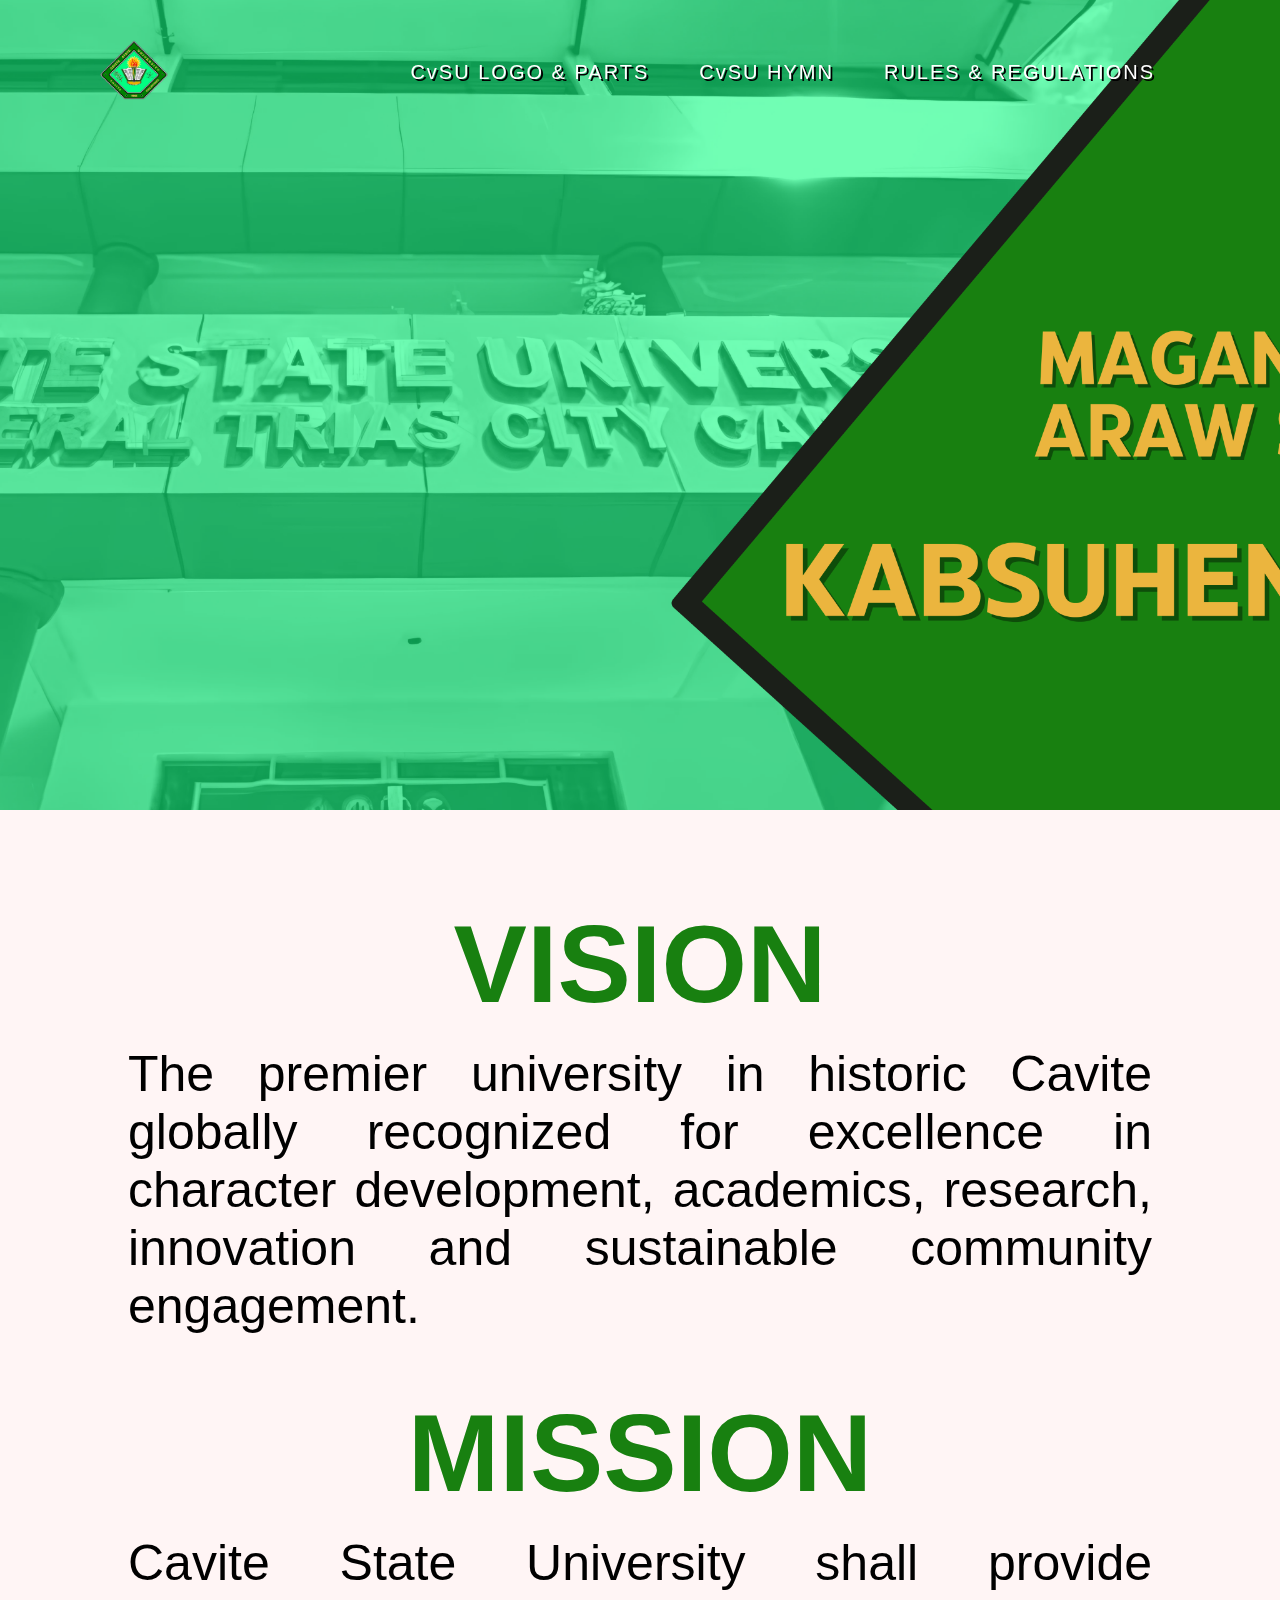
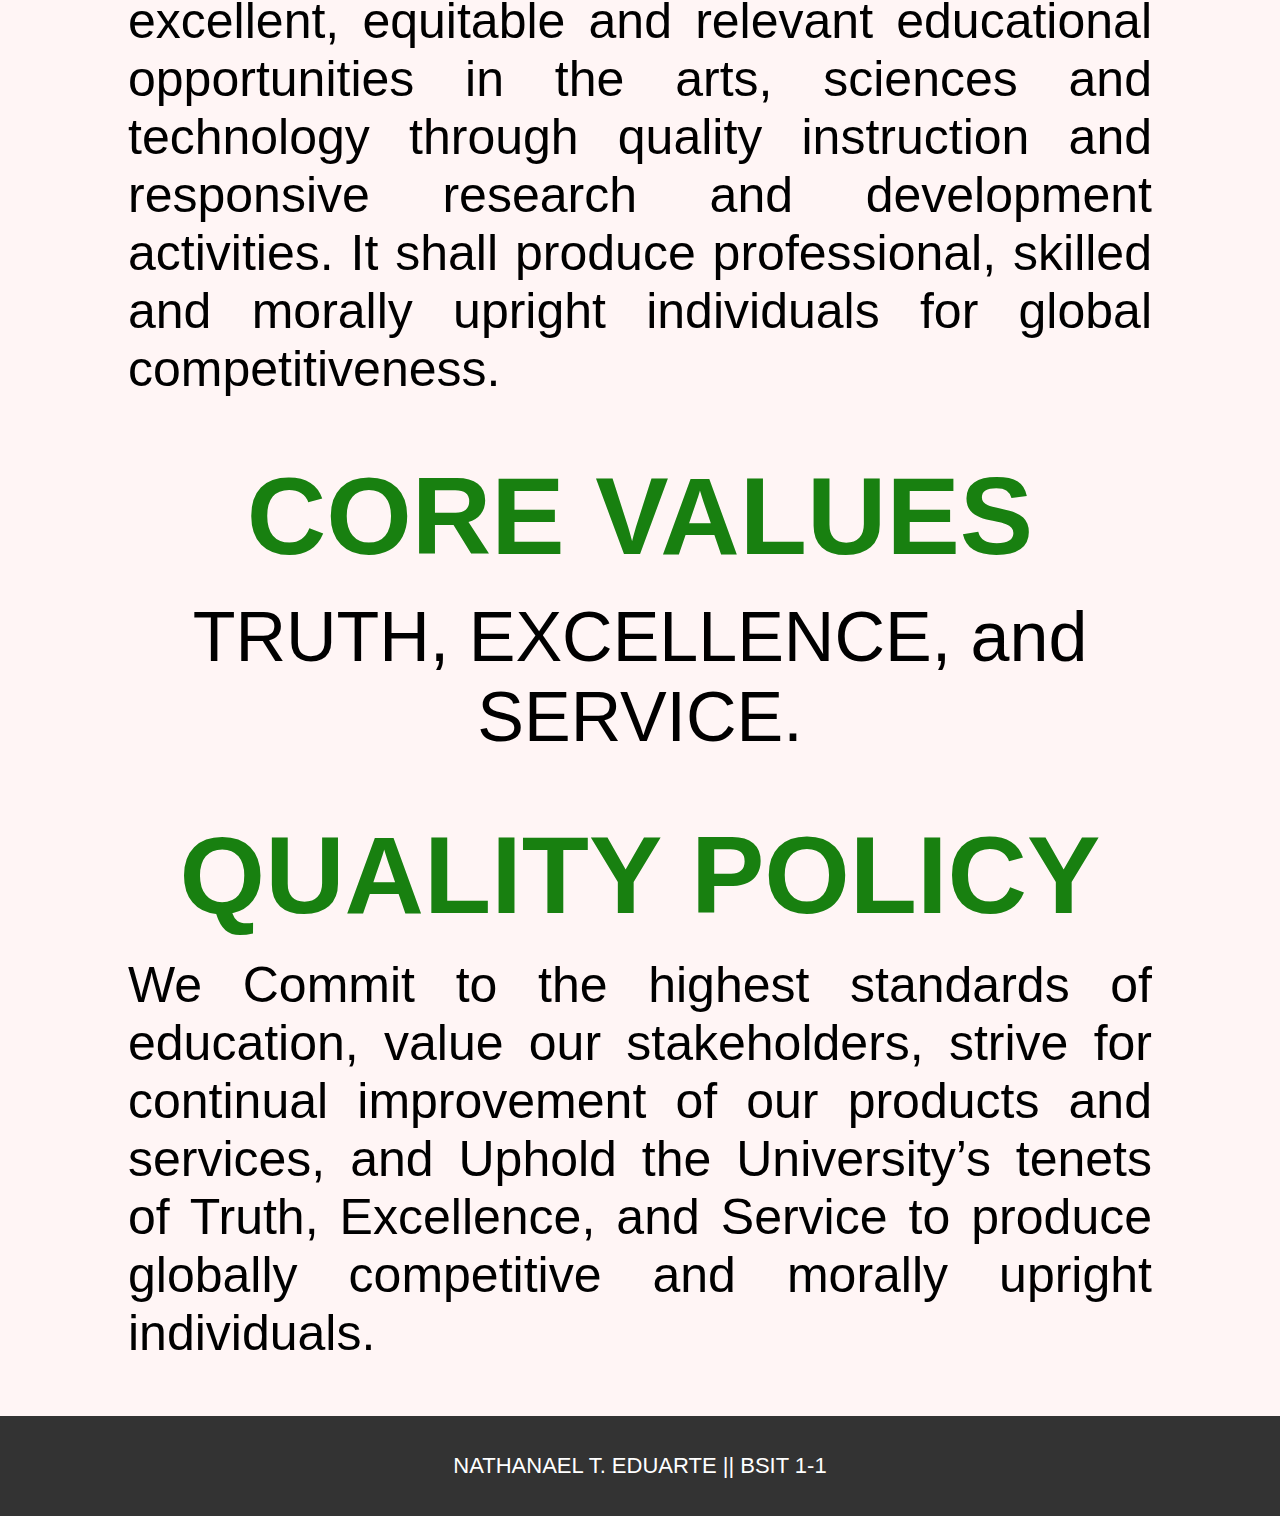
<file: index.html>
<!DOCTYPE html>
<html lang="tagalog">
<head>
<meta charset="utf-8">
<title>CVSU101 (EDUARTE'S VERISON)</title>
<link rel="stylesheet" href="style.css">
<link rel="shortcut icon" type="png/x-icon" href="CVSU.png">
</head>
<body>
    <Header>
        <a href="index.html" class="logo">
            <img src="CVSU.png" height="60" width="68" alt="LOGO">
            <span class="hover-text">HOME</span>
        </a>
        <ul>
            <li><a href="CVSU101(EDUARTE'S VERSION)_2.html"> CvSU LOGO & PARTS</a></li>
            <li><a href="CVSU101(EDUARTE'S VERSION)_3.html">CvSU HYMN</a></li>
            <li><a href="CVSU101(EDUARTE'S VERSION)_4.html">RULES & REGULATIONS</a></li>
            
        </ul>            
    </Header>
    <section class="banner"></section>
    <script type="text/javascript">
    window.addEventListener("scroll", function(){
        var header = document.querySelector("header");
        header.classList.toggle("sticky", window.scrollY > 0);
    })
    </script>
    <br><br><br><br><br>
    <p class="CVSU">VISION</p> <br>
    <p class="CVSU2">The premier university in historic Cavite globally recognized for excellence in character development, academics, research, innovation and sustainable community engagement.</p>
    <br><br><br>
    <p class="CVSU">MISSION</p> <br>
    <p class="CVSU2">Cavite State University shall provide excellent, equitable and relevant educational opportunities in the arts, sciences and technology through quality instruction and responsive research and development activities. It shall produce professional, skilled and morally upright individuals for global competitiveness.    </p>
    <br><br><br>
    <p class="CVSU">CORE VALUES</p> <br>
    <p class="CVSU3">TRUTH, EXCELLENCE, and SERVICE.</p>
    <br><br><br>
    <p class="CVSU">QUALITY POLICY</p> <br>
    <p class="CVSU2">We Commit to the highest standards of education, value our stakeholders, strive for continual improvement of our products and services, and Uphold the University’s tenets of Truth, Excellence, and Service to produce globally competitive and morally upright individuals.</p>
    <br><br><br>

    <footer class="site-footer">NATHANAEL T. EDUARTE || BSIT 1-1</footer>

</body>
</html>
</file>
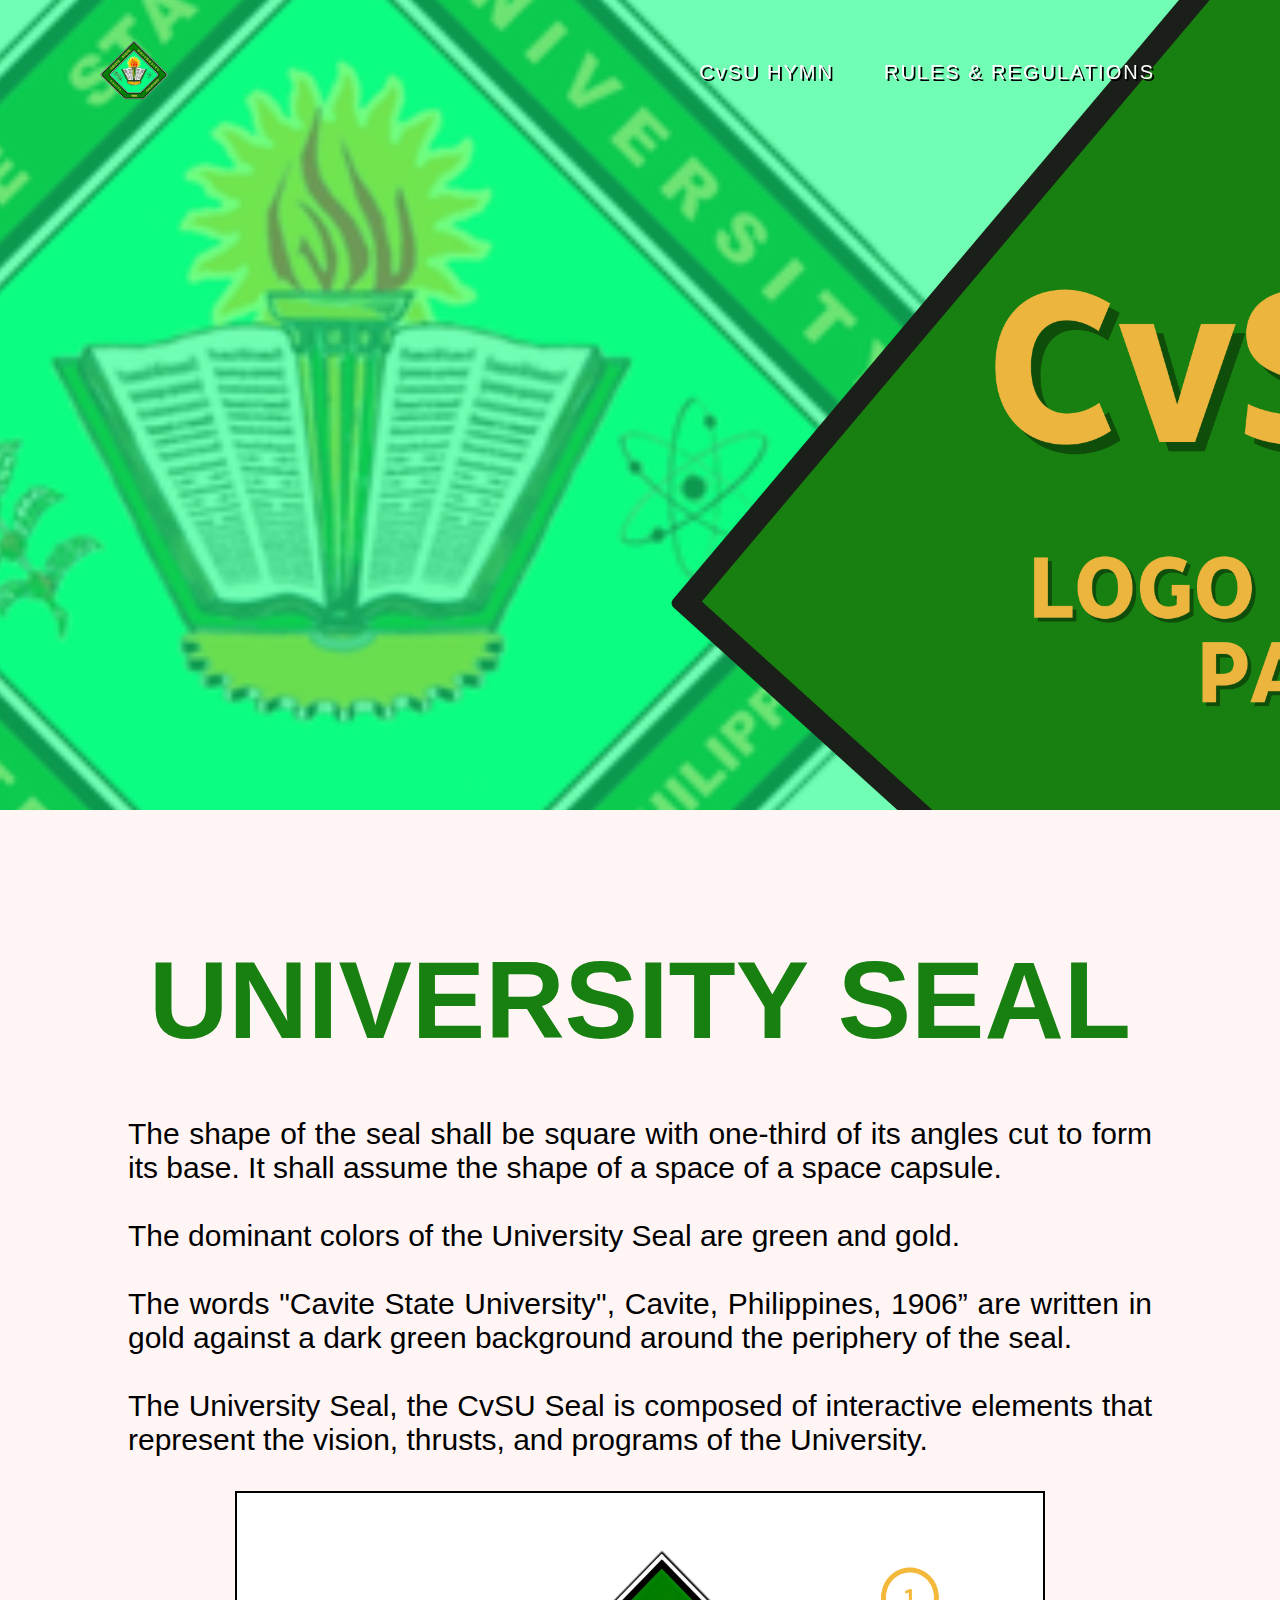
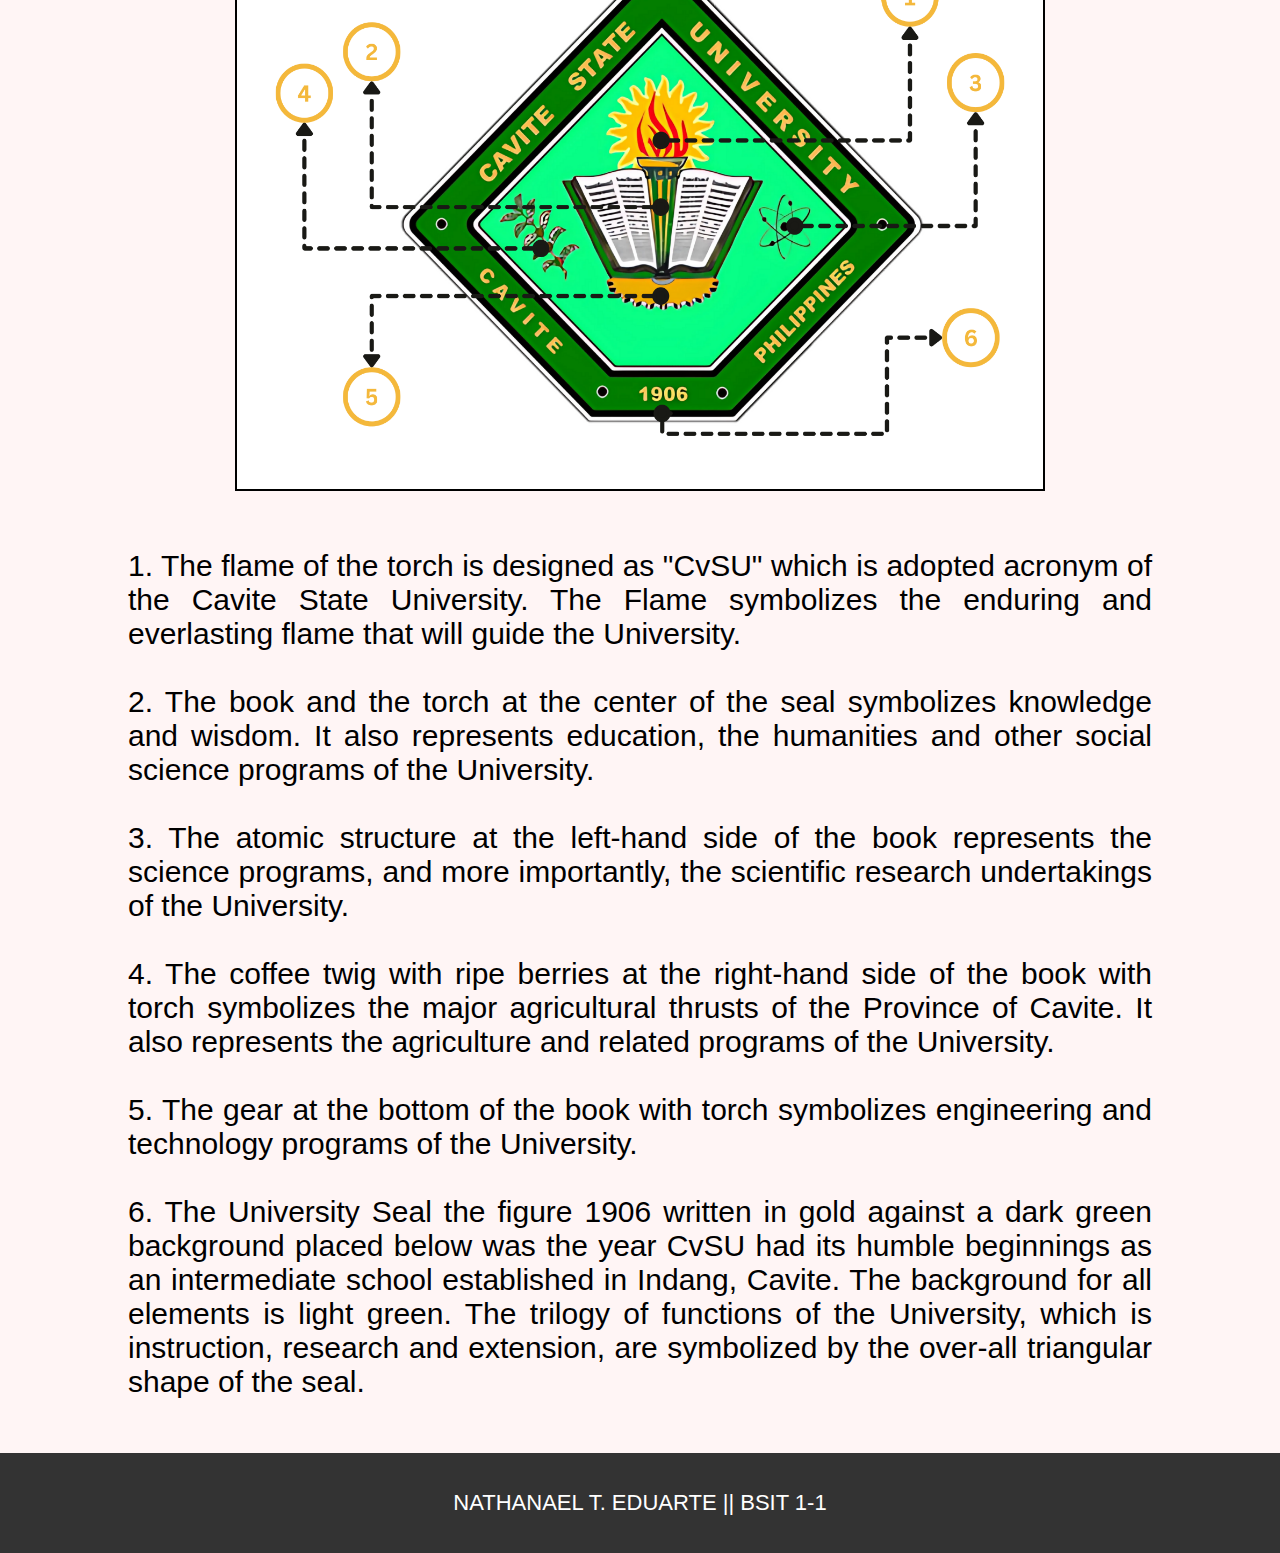
<file: CVSU101(EDUARTE'S VERSION)_2.html>
<!DOCTYPE html>
<html lang="tagalog">
<head>
<meta charset="utf-8">
<title>CVSU101 (EDUARTE'S VERISON)</title>
<link rel="stylesheet" href="style_2.css">
<link rel="shortcut icon" type="png/x-icon" href="CVSU.png">
</head>
<body>
    <Header>
        <a href="index.html" class="logo">
            <img src="CVSU.png" height="60" width="68" alt="LOGO">
            <span class="hover-text">HOME</span>
        </a>
        <ul>
            <li><a href="CVSU101(EDUARTE'S VERSION)_3.html">CvSU HYMN</a></li>
            <li><a href="CVSU101(EDUARTE'S VERSION)_4.html">RULES & REGULATIONS</a></li>
            
        </ul>            
    </Header>
    <section class="banner"></section>
    <script type="text/javascript">
    window.addEventListener("scroll", function(){
        var header = document.querySelector("header");
        header.classList.toggle("sticky", window.scrollY > 0);
    })
    </script>
    <br><br><br><br><br><br><br>

    <p class="CVSU">UNIVERSITY SEAL</p> <br><br><br>
    <p class="CVSU2">
        The shape of the seal shall be square with one-third of its angles cut to form its base. It shall assume the shape of a space of a space capsule.
        <br><br>
        The dominant colors of the University Seal are green and gold.
        <br><br>
        The words "Cavite State University", Cavite, Philippines, 1906” are written in gold against a dark green background around the periphery of the seal.
        <br><br>
        The University Seal, the CvSU Seal is composed of interactive elements that represent the vision, thrusts, and programs of the University.
        <br><br>
    <center><img class="LOGO" src="LOGO.png" height="600" width="810"></center> <br><br><br>
    </p>

    <p class="CVSU2">
    1.	The flame of the torch is designed as "CvSU" which is adopted acronym of the Cavite State University. The Flame symbolizes the enduring and everlasting flame that will guide the University. <br><br>
    2.	The book and the torch at the center of the seal symbolizes knowledge and wisdom. It also represents education, the humanities and other social science programs of the University. <br><br>
    3.	The atomic structure at the left-hand side of the book represents the science programs, and more importantly, the scientific research undertakings of the University. <br><br>
    4.	The coffee twig with ripe berries at the right-hand side of the book with torch symbolizes the major agricultural thrusts of the Province of Cavite. It also represents the agriculture and related programs of the University. <br><br>
    5.	The gear at the bottom of the book with torch symbolizes engineering and technology programs of the University. <br><br>
    6.	The University Seal the figure 1906 written in gold against a dark green background placed below was the year CvSU had its humble beginnings as an intermediate school established in Indang, Cavite. The background for all elements is light green. The trilogy of functions of the University, which is instruction, research and extension, are symbolized by the over-all triangular shape of the seal.
    </p>
    <br><br><br>


    <footer class="site-footer">NATHANAEL T. EDUARTE || BSIT 1-1</footer>

</body>
</html>
</file>
<file: style.css>
@font-face {
    font-family: Arial, Helvetica, sans-serif;
    src: url(AesteticoFormal-Medium.ttf);
}
*
{
    margin: 0;
    padding: 0;
    box-sizing: border-box;
    font-family: 'Yusei Magic', sans-serif;
}
body 
{
    background-color: #fff5f5;
    min-height: 200vh;
}
header
{
    position: fixed;
    top: 0;
    left: 0;
    width: 100%;
    display: flex;
    justify-content: space-between;
    align-self: center;
    transition: 0.6s;
    padding: 40px 100px;
    z-index: 100000;
}
header.sticky {
    padding: 5px 100px;
    background: white;
    box-shadow: 0px 4px 6px rgba(0, 0, 0, 0.1);
}
header .logo 
{
    position: relative;
    font-weight: 700;
    color: #ffffff;
    text-decoration: none;
    text-transform: uppercase;
    letter-spacing: 2px;
    transition: 0.6s;

}
header ul
{
    position: relative;
    display: flex;
    justify-content: center;
    align-items: center;
    list-style-type: none;
}

header ul li a
{
    position: relative;
    margin: 0 15px;
    text-decoration: none;
    color: #ffffff;
    letter-spacing: 2px;
    padding: 10px;
    transition: 0.6s;
    font-size: 20px;
    text-shadow: 2px 2px 0px #000000

}
.banner
{
    position: relative;
    width: 100%;
    height: 90vh;
    background: url("CVSU BG.png") no-repeat center center;
    background-size: cover;
}
header.sticky .logo
{
    color: black;
    text-shadow: none;
}
header.sticky ul li a {
    color: black;
    text-shadow: none;
    padding: 28px 10px;

    transition: all 0.3s ease;
}

header.sticky ul li a:hover {
    color: white;
    background-color: rgb(0, 150, 0);
}
h1.intro {
    font-size: 160px;
    text-decoration: none;
    text-align: center;
    line-height: 700px;
    color: white;
    text-shadow: 8px 8px 16px #000000;
}
p.CVSU {
    font-size: 110px;
    text-align: center;
    font-weight: bold;
    color: #188010;

}
p.CVSU2 {
    font-size: 50px;
    text-align: justify; 
    color: #000000;
    width: 80%; 
    margin: 0 auto;
}
p.CVSU3 {
    font-size: 70px;
    text-align: center; 
    color: #000000;
    width: 80%; 
    margin: 0 auto;
}
p.Link {
    font-size: 60px;
    text-align: center;
    text-shadow: 2px 2px 8px #000000
}

.site-footer {
    height: 100px; 
    background-color: #333; 
    color: white; 
    display: flex;
    justify-content: center;
    align-items: center;
    font-size: 22PX;

}

.logo {
    position: relative;
    display: inline-block;
}

.hover-text {
    display: none;
    position: absolute;
    bottom: -45px;
    left: 50%;
    transform: translateX(-50%);
    background-color: rgba(0, 0, 0, 0.7);
    color: white;
    padding: 5px 10px;
    border-radius: 5px;
    font-size: 14px;
    opacity: 0;  
    transition: opacity 0.3s ease, transform 0.3s ease, padding 0.3s ease, font-size 0.3s ease; 
}


.logo:hover .hover-text {
    display: block;
    opacity: 1;  
    transform: translateX(-50%) translateY(-10px); 
    padding: 8px 15px;  
    font-size: 16px; 
}
</file>
<file: style_2.css>
@font-face {
    font-family: Arial, Helvetica, sans-serif;
    src: url(AesteticoFormal-Medium.ttf);
}
*
{
    margin: 0;
    padding: 0;
    box-sizing: border-box;
    font-family: 'Yusei Magic', sans-serif;
}
body 
{
    background-color: #fff5f5;
    min-height: 200vh;
}
header
{
    position: fixed;
    top: 0;
    left: 0;
    width: 100%;
    display: flex;
    justify-content: space-between;
    align-self: center;
    transition: 0.6s;
    padding: 40px 100px;
    z-index: 100000;
}
header.sticky {
    padding: 5px 100px;
    background: white;
    box-shadow: 0px 4px 6px rgba(0, 0, 0, 0.1);
}
header .logo 
{
    position: relative;
    font-weight: 700;
    color: #ffffff;
    text-decoration: none;
    text-transform: uppercase;
    letter-spacing: 2px;
    transition: 0.6s;

}
header ul
{
    position: relative;
    display: flex;
    justify-content: center;
    align-items: center;
    list-style-type: none;
}

header ul li a
{
    position: relative;
    margin: 0 15px;
    text-decoration: none;
    color: #ffffff;
    letter-spacing: 2px;
    padding: 10px;
    transition: 0.6s;
    font-size: 20px;
    text-shadow: 2px 2px 0px #000000

}

.banner
{
    position: relative;
    width: 100%;
    height: 90vh;
    background: url("CVSU\ BG_2.png") no-repeat center center;
    background-size: cover;
}

header.sticky .logo
{
    color: black;
    text-shadow: none;
}
header.sticky ul li a {
    color: black;
    text-shadow: none;
    padding: 28px 10px;

    transition: all 0.3s ease;
}

header.sticky ul li a:hover {
    color: white;
    background-color: rgb(0, 150, 0);
}
h1.intro {
    font-size: 160px;
    text-decoration: none;
    text-align: center;
    line-height: 700px;
    color: white;
    text-shadow: 8px 8px 16px #000000;
}
p.CVSU {
    font-size: 110px;
    text-align: center;
    font-weight: bold;
    color: #188010;

}
p.CVSU2 {
    font-size: 30px;
    text-align: justify; 
    color: #000000;
    width: 80%; 
    margin: 0 auto;
}
p.CVSU3 {
    font-size: 70px;
    text-align: center; 
    color: #000000;
    width: 80%; 
    margin: 0 auto;
}
p.Link {
    font-size: 60px;
    text-align: center;
    text-shadow: 2px 2px 8px #000000
}

.site-footer {
    height: 100px; 
    background-color: #333; 
    color: white; 
    display: flex;
    justify-content: center;
    align-items: center;
    font-size: 22px;

}

img.LOGO {
    border: 2px solid #000;
    
}
.logo {
    position: relative;
    display: inline-block;
}

.hover-text {
    display: none;
    position: absolute;
    bottom: -45px;
    left: 50%;
    transform: translateX(-50%);
    background-color: rgba(0, 0, 0, 0.7);
    color: white;
    padding: 5px 10px;
    border-radius: 5px;
    font-size: 14px;
    opacity: 0;  
    transition: opacity 0.3s ease, transform 0.3s ease, padding 0.3s ease, font-size 0.3s ease; 
}


.logo:hover .hover-text {
    display: block;
    opacity: 1;  
    transform: translateX(-50%) translateY(-10px); 
    padding: 8px 15px;  
    font-size: 16px; 
}
</file>
